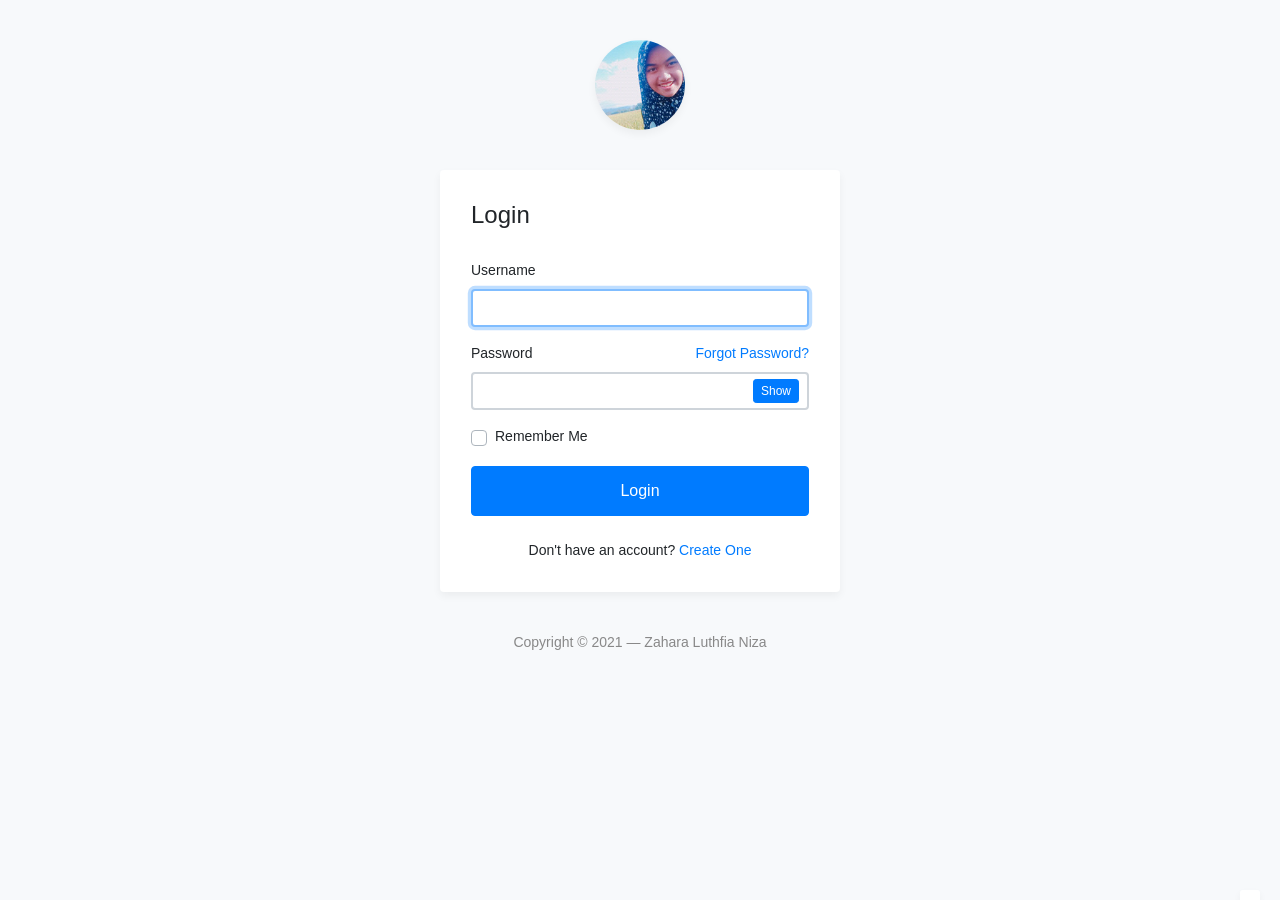
<file: index.html>
<!DOCTYPE html>
<html lang="en">
<head>
	<meta charset="utf-8">
	<meta name="author" content="Kodinger">
	<meta name="viewport" content="width=device-width,initial-scale=1">
	<title>Masuk dulu gan</title>
	<link rel="stylesheet" href="https://stackpath.bootstrapcdn.com/bootstrap/4.3.1/css/bootstrap.min.css" integrity="sha384-ggOyR0iXCbMQv3Xipma34MD+dH/1fQ784/j6cY/iJTQUOhcWr7x9JvoRxT2MZw1T" crossorigin="anonymous">
	<link rel="stylesheet" type="text/css" href="css/my-login.css">
</head>

<body class="my-login-page">
	<section class="h-100">
		<div class="container h-100">
			<div class="row justify-content-md-center h-100">
				<div class="card-wrapper">
					<div class="brand">
						<img src="img/jar.jpg" alt="logo">
					</div>
					<div class="card fat">
						<div class="card-body">
							<h4 class="card-title">Login</h4>
							<form method="POST" class="my-login-validation" novalidate="" name="log">
								<div class="form-group">
									<label for="email">Username</label>
									<input id="email" type="email" class="form-control" name="email" value="" required autofocus>
								</div>

								<div class="form-group">
									<label for="password">Password
										<a href="forgot.html" class="float-right">
											Forgot Password?
										</a>
									</label>
									<input id="password" type="password" class="form-control" name="password" required data-eye>
								    <div class="invalid-feedback">
								    	Password is required
							    	</div>
								</div>

								<div class="form-group">
									<div class="custom-checkbox custom-control">
										<input type="checkbox" name="remember" id="remember" class="custom-control-input">
										<label for="remember" class="custom-control-label">Remember Me</label>
									</div>
								</div>

								<div class="form-group m-0">
									<button type="submit" class="btn btn-primary btn-block" onclick="validateForm()">
										Login
									</button>
								</div>
								<div class="mt-4 text-center">
									Don't have an account? <a href="register.html">Create One</a>
								</div>
							</form>
						</div>
					</div>
					<div class="footer">
						Copyright &copy; 2021 &mdash; Zahara Luthfia Niza
					</div>
				</div>
			</div>
		</div>
	</section>

	<script type="text/javascript">
      function validateForm() {
          var un = document.log.email.value;
          var pw = document.log.password.value;
          
          var username = "zaharaluth"; 
          var password = "zaharaluth";
          
          if ((un == username) && (pw == password)) {
             window.location = "menu_utama.html";
         }
         else {
            // alert ("Login was unsuccessful, please check your username and password");
            return false;
         }
      }

      function hello() {
      	alert("NNJNKKNKNN");
      }
	</script>

	<script src="https://code.jquery.com/jquery-3.3.1.slim.min.js" integrity="sha384-q8i/X+965DzO0rT7abK41JStQIAqVgRVzpbzo5smXKp4YfRvH+8abtTE1Pi6jizo" crossorigin="anonymous"></script>
	<script src="https://cdnjs.cloudflare.com/ajax/libs/popper.js/1.14.7/umd/popper.min.js" integrity="sha384-UO2eT0CpHqdSJQ6hJty5KVphtPhzWj9WO1clHTMGa3JDZwrnQq4sF86dIHNDz0W1" crossorigin="anonymous"></script>
	<script src="https://stackpath.bootstrapcdn.com/bootstrap/4.3.1/js/bootstrap.min.js" integrity="sha384-JjSmVgyd0p3pXB1rRibZUAYoIIy6OrQ6VrjIEaFf/nJGzIxFDsf4x0xIM+B07jRM" crossorigin="anonymous"></script>
	<script src="js/my-login.js"></script>
</body>
</html>
</file>
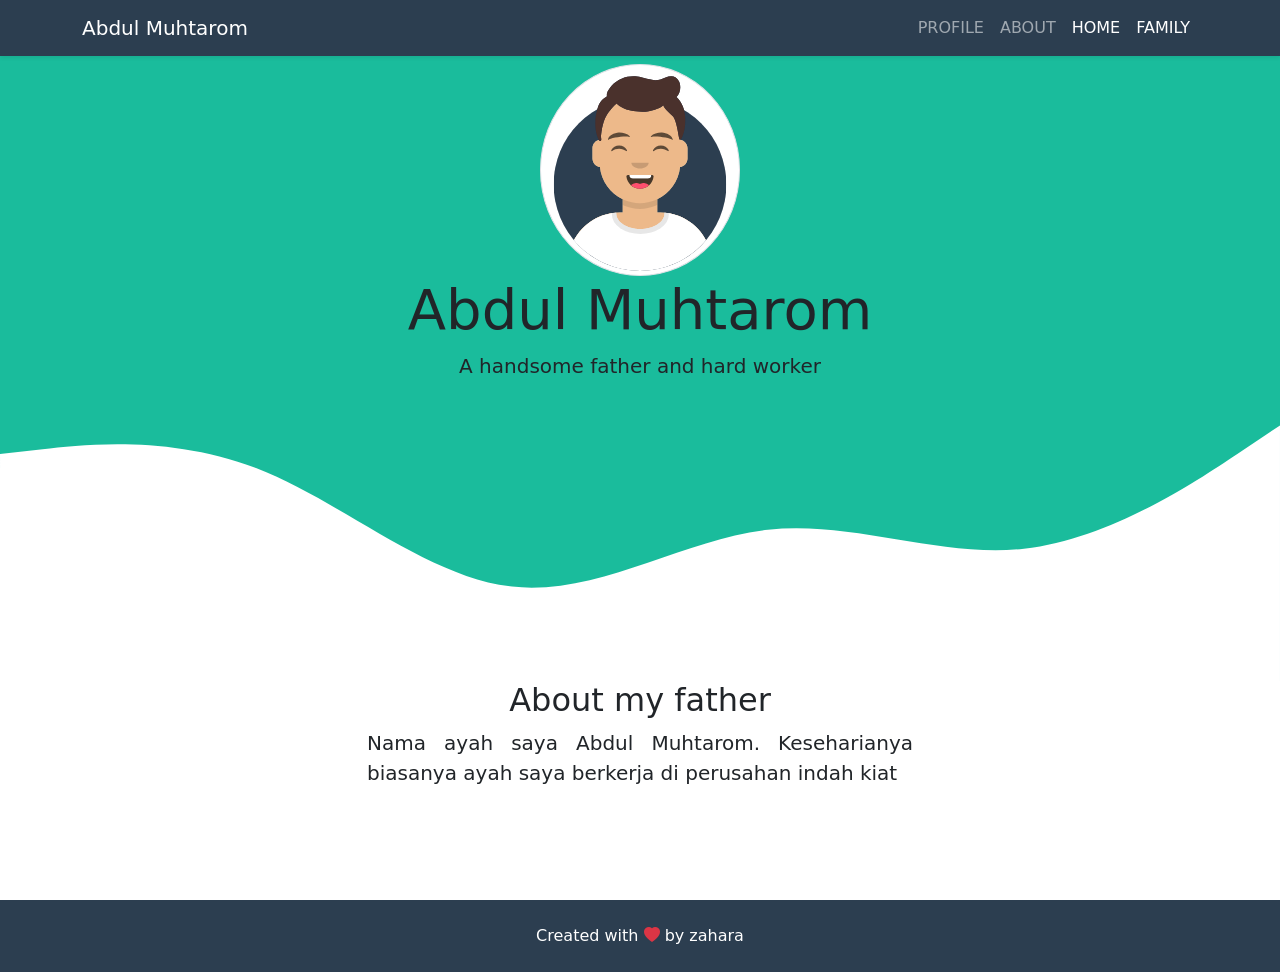
<file: ayah.html>
<!DOCTYPE html>
<html lang="en">
  <head>
    <!-- Required meta tags -->
    <meta charset="utf-8" />
    <meta name="viewport" content="width=device-width, initial-scale=1" />

    <!-- Bootstrap CSS -->
    <link href="https://cdn.jsdelivr.net/npm/bootstrap@5.0.0-beta2/dist/css/bootstrap.min.css" rel="stylesheet" integrity="sha384-BmbxuPwQa2lc/FVzBcNJ7UAyJxM6wuqIj61tLrc4wSX0szH/Ev+nYRRuWlolflfl" crossorigin="anonymous" />

    <!-- Icons -->
    <link rel="stylesheet" href="https://cdn.jsdelivr.net/npm/bootstrap-icons@1.4.0/font/bootstrap-icons.css" />

    <style>
      .jumbotron {
        padding-top: 4rem;
        background-color: #1abc9c;
      }
    </style>

    <title>Abdul Muhtarom</title>
  </head>
  <body id="home">
    <!-- start navbar -->
    <nav class="navbar navbar-expand-lg navbar-dark shadow-sm fixed-top" style="background-color: #2c3e50">
      <div class="container">
        <a class="navbar-brand" href="#">Abdul Muhtarom</a>
        <button class="navbar-toggler" type="button" data-bs-toggle="collapse" data-bs-target="#navbarNav" aria-controls="navbarNav" aria-expanded="false" aria-label="Toggle navigation">
          <span class="navbar-toggler-icon"></span>
        </button>
        <div class="collapse navbar-collapse" id="navbarNav">
          <ul class="navbar-nav ms-auto">
            <li class="nav-item">
              <a class="nav-link" aria-current="page" href="#home">PROFILE</a>
            </li>
            <li class="nav-item">
              <a class="nav-link" href="#about">ABOUT</a>
            </li>
            <li class="nav-item">
              <a class="nav-link active" href="sam.html">HOME</a>
            </li>
            <li class="nav-item">
              <a class="nav-link active" href="family.html">FAMILY</a>
            </li>
        </div>
      </div>
    </nav>
    <!-- end navbar -->

    <!-- start jumbotron -->
    <section class="jumbotron text-center">
      <img src="img/public.svg" class="rounded-circle img-thumbnail" alt="" width="200" />
      <h1 class="display-4">Abdul Muhtarom</h1>
      <p class="lead">A handsome father and hard worker </p>
      <svg xmlns="http://www.w3.org/2000/svg" viewBox="0 0 1440 320">
        <path
          fill="#ffff"
          fill-opacity="1"
          d="M0,64L48,58.7C96,53,192,43,288,80C384,117,480,203,576,213.3C672,224,768,160,864,149.3C960,139,1056,181,1152,170.7C1248,160,1344,96,1392,64L1440,32L1440,320L1392,320C1344,320,1248,320,1152,320C1056,320,960,320,864,320C768,320,672,320,576,320C480,320,384,320,288,320C192,320,96,320,48,320L0,320Z"
        ></path>
      </svg>
    </section>
    <!-- end jumbotron -->

    <!-- start about -->
    <section id="about">
      <div class="container">
        <div class="row text-center mb-15">
          <div class="col">
            <h2>About my father</h2>
          </div>
        </div>
        <div class="row justify-content-center fs-5 text-center">
          <div class="col-md-6">
            <p style="text-align: justify;">
              Nama ayah saya Abdul Muhtarom. Keseharianya biasanya ayah saya berkerja di perusahan indah kiat
            </p>
          </div>
      </div>
      </svg>
    </section>
    <!-- end about -->

<br><br><br><br>
    <!-- start footer -->
    <footer class="text-white text-center pb-2" style="background-color: #2c3e50">
      <br>
      <p>Created with <i class="bi bi-heart-fill text-danger"></i> by zahara</p>
    </footer>
    <!-- end footer -->

    <script src="https://cdn.jsdelivr.net/npm/bootstrap@5.0.0-beta2/dist/js/bootstrap.bundle.min.js" integrity="sha384-b5kHyXgcpbZJO/tY9Ul7kGkf1S0CWuKcCD38l8YkeH8z8QjE0GmW1gYU5S9FOnJ0" crossorigin="anonymous"></script>
  </body>
</html>
</file>
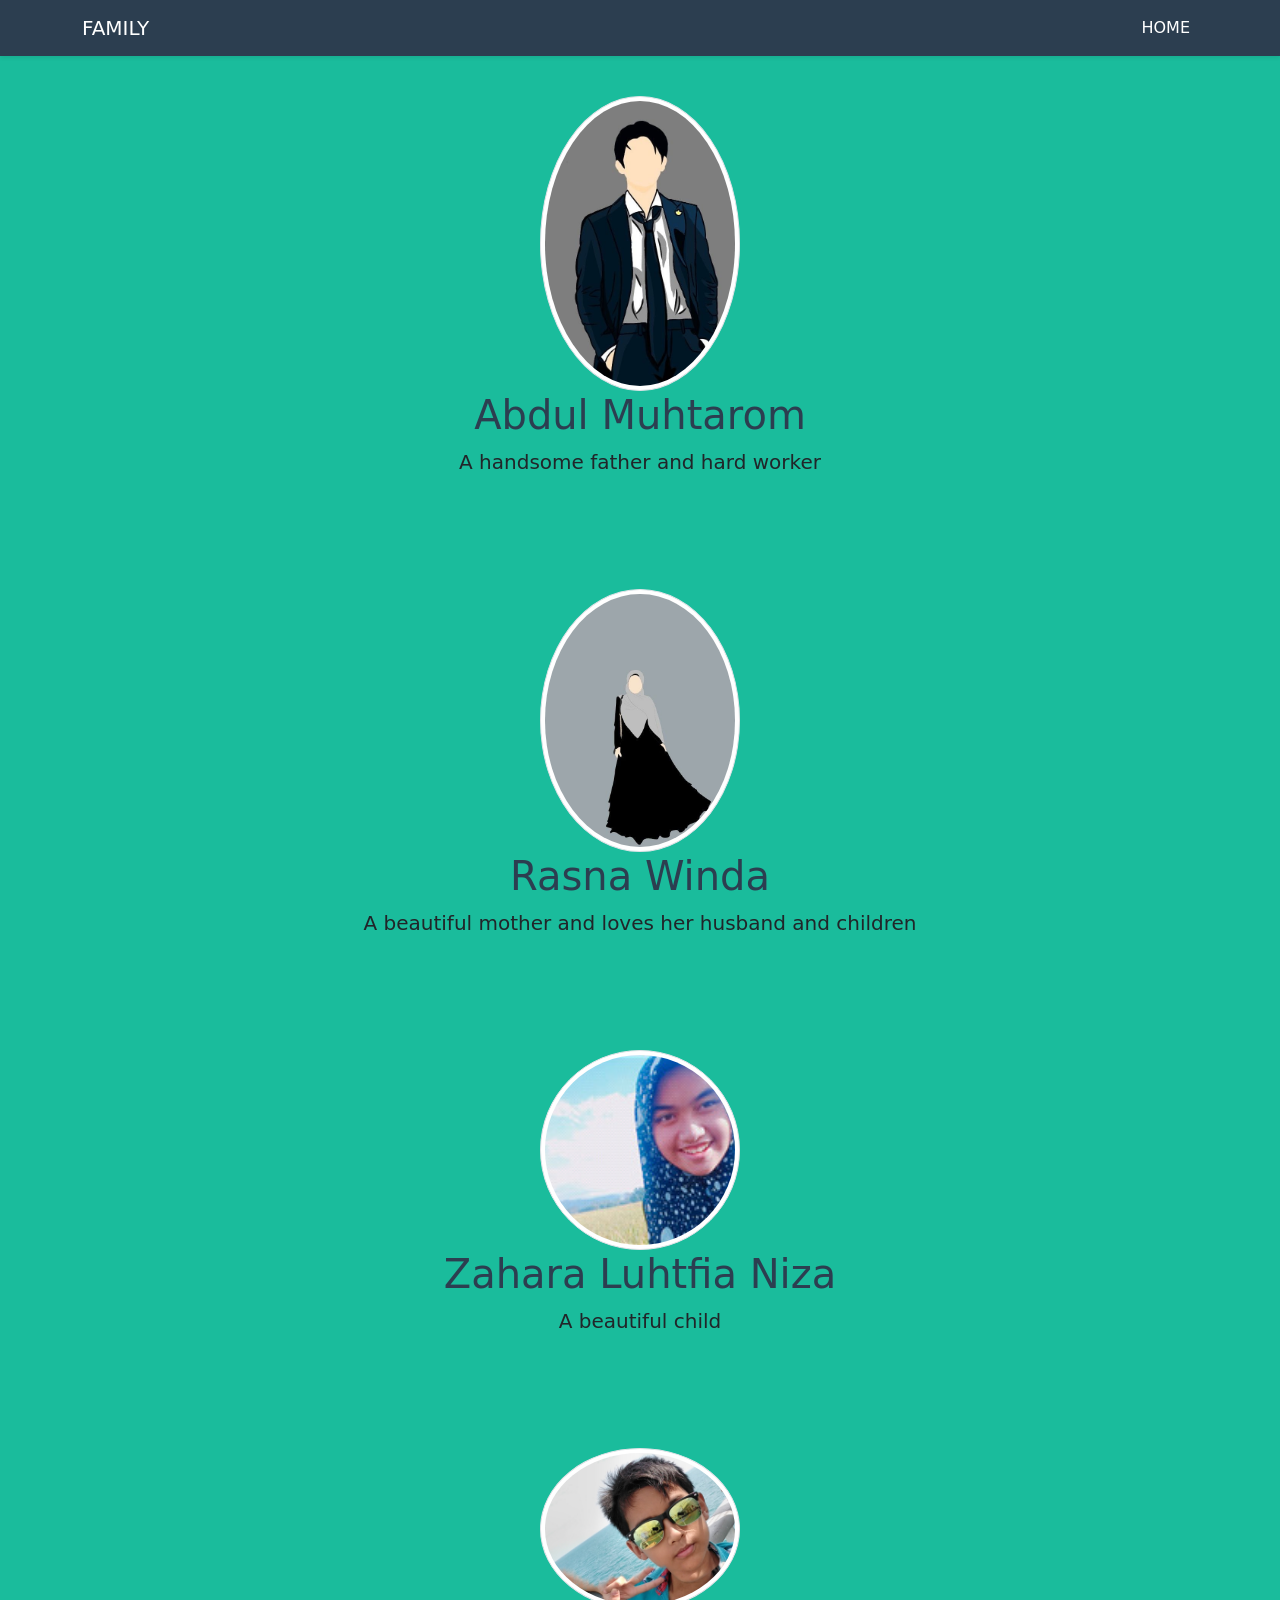
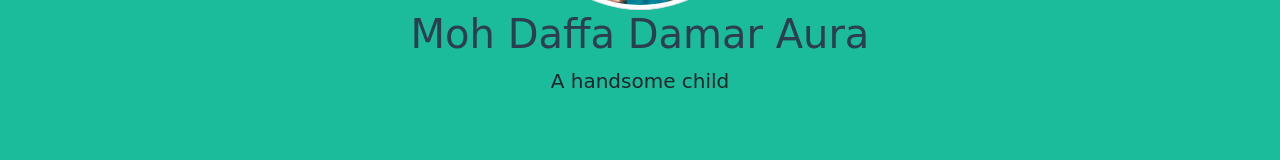
<file: family.html>
<!DOCTYPE html>
<html lang="en">
  <head>
    <!-- Required meta tags -->
    <meta charset="utf-8" />
    <meta name="viewport" content="width=device-width, initial-scale=1" />

    <!-- Bootstrap CSS -->
    <link href="https://cdn.jsdelivr.net/npm/bootstrap@5.0.0-beta2/dist/css/bootstrap.min.css" rel="stylesheet" integrity="sha384-BmbxuPwQa2lc/FVzBcNJ7UAyJxM6wuqIj61tLrc4wSX0szH/Ev+nYRRuWlolflfl" crossorigin="anonymous" />

    <!-- Icons -->
    <link rel="stylesheet" href="https://cdn.jsdelivr.net/npm/bootstrap-icons@1.4.0/font/bootstrap-icons.css" />

    <style>
      body {
        background-color: #1abc9c;
      }
      .jumbotron {
        padding-top: 6rem;
        background-color: #1abc9c;
      }
      a {
        text-decoration: none; 
        color:#2c3e50;
      }
    </style>

    <title>Family</title>
  </head>
  <body id="home">
    <!-- start navbar -->
    <nav class="navbar navbar-expand-lg navbar-dark shadow-sm fixed-top" style="background-color: #2c3e50">
      <div class="container">
        <a class="navbar-brand" href="#">FAMILY</a>
        <button class="navbar-toggler" type="button" data-bs-toggle="collapse" data-bs-target="#navbarNav" aria-controls="navbarNav" aria-expanded="false" aria-label="Toggle navigation">
          <span class="navbar-toggler-icon"></span>
        </button>
        <div class="collapse navbar-collapse" id="navbarNav">
          <ul class="navbar-nav ms-auto">
            <li class="nav-item">
              <a class="nav-link active" aria-current="page" href="sam.html">HOME</a>
            </li>
          </ul>
        </div>
      </div>
    </nav>
    <!-- end navbar -->


    <!-- start jumbotron -->  
    <section class="jumbotron text-center">
      <img src="img/papa.jpeg" class="rounded-circle img-thumbnail" alt="" width="200" />
      <h1 class="display-6"><a href="ayah.html">Abdul Muhtarom</a></h1>
      <p class="lead">A handsome father and hard worker </p>
    </section>
    <!-- end jumbotron -->
        <!-- start jumbotron -->  
    <section class="jumbotron text-center">
      <img src="img/mama.jpeg" class="rounded-circle img-thumbnail" alt="" width="200" />
      <h1 class="display-6"><a href="ibu.html">Rasna Winda</a></h1>
      <p class="lead">A beautiful mother and loves her husband and children</p>
    </section>
    <!-- end jumbotron -->
        <!-- start jumbotron -->  
    <section class="jumbotron text-center">
      <img src="img/jar.jpg" class="rounded-circle img-thumbnail" alt="" width="200" />
      <h1 class="display-6"><a href="index.html">Zahara Luhtfia Niza</a></h1>
      <p class="lead">A beautiful child</p>
    </section>
    <!-- end jumbotron -->
        <!-- start jumbotron -->  
    <section class="jumbotron text-center">
      <img src="img/daf.jpg" class="rounded-circle img-thumbnail" alt="" width="200" />
      <h1 class="display-6"><a href="nur.html">Moh Daffa Damar Aura</a></h1>
      <p class="lead">A handsome child</p>
    </section>
    <!-- end jumbotron -->
    <br>
    <br>
        <script src="https://cdn.jsdelivr.net/npm/bootstrap@5.0.0-beta2/dist/js/bootstrap.bundle.min.js" integrity="sha384-b5kHyXgcpbZJO/tY9Ul7kGkf1S0CWuKcCD38l8YkeH8z8QjE0GmW1gYU5S9FOnJ0" crossorigin="anonymous"></script>
  </body>
</html>
</file>
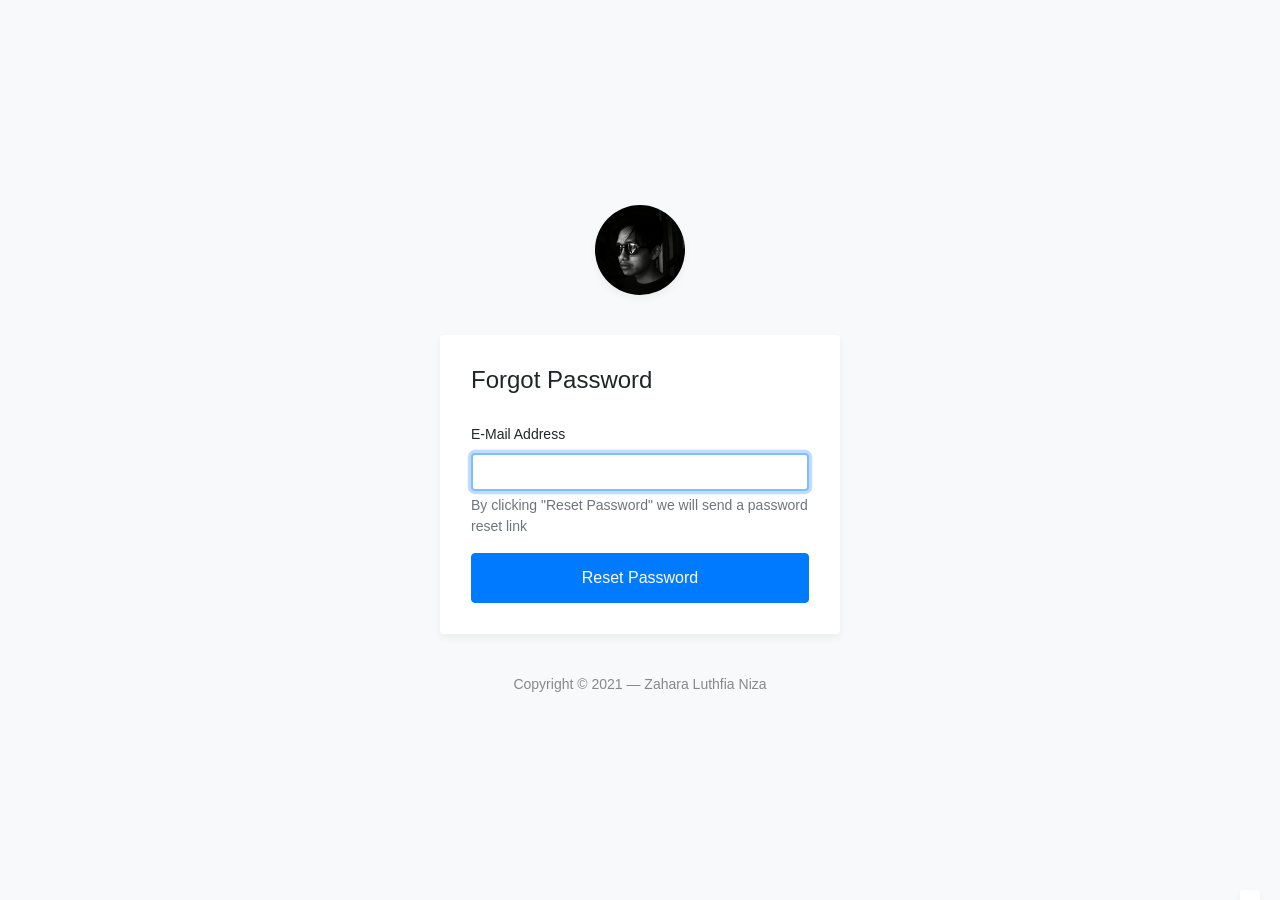
<file: forgot.html>
<!DOCTYPE html>
<html lang="en">
<head>
	<meta charset="utf-8">
	<meta name="author" content="Kodinger">
	<meta name="viewport" content="width=device-width,initial-scale=1">
	<title>My Login Page &mdash; Bootstrap 4 Login Page Snippet</title>
	<link rel="stylesheet" href="https://stackpath.bootstrapcdn.com/bootstrap/4.3.1/css/bootstrap.min.css" integrity="sha384-ggOyR0iXCbMQv3Xipma34MD+dH/1fQ784/j6cY/iJTQUOhcWr7x9JvoRxT2MZw1T" crossorigin="anonymous">
	<link rel="stylesheet" type="text/css" href="css/my-login.css">
</head>
<body class="my-login-page">
	<section class="h-100">
		<div class="container h-100">
			<div class="row justify-content-md-center align-items-center h-100">
				<div class="card-wrapper">
					<div class="brand">
						<img src="img/logo.jpg" alt="bootstrap 4 login page">
					</div>
					<div class="card fat">
						<div class="card-body">
							<h4 class="card-title">Forgot Password</h4>
							<form method="POST" class="my-login-validation" novalidate="">
								<div class="form-group">
									<label for="email">E-Mail Address</label>
									<input id="email" type="email" class="form-control" name="email" value="" required autofocus>
									<div class="invalid-feedback">
										Email is invalid
									</div>
									<div class="form-text text-muted">
										By clicking "Reset Password" we will send a password reset link
									</div>
								</div>

								<div class="form-group m-0">
									<button type="submit" class="btn btn-primary btn-block">
										Reset Password
									</button>
								</div>
							</form>
						</div>
					</div>
					<div class="footer">
						Copyright &copy; 2021 &mdash; Zahara Luthfia Niza 
					</div>
				</div>
			</div>
		</div>
	</section>

	<script src="https://code.jquery.com/jquery-3.3.1.slim.min.js" integrity="sha384-q8i/X+965DzO0rT7abK41JStQIAqVgRVzpbzo5smXKp4YfRvH+8abtTE1Pi6jizo" crossorigin="anonymous"></script>
	<script src="js/my-login.js"></script>
</body>
</html>
</file>
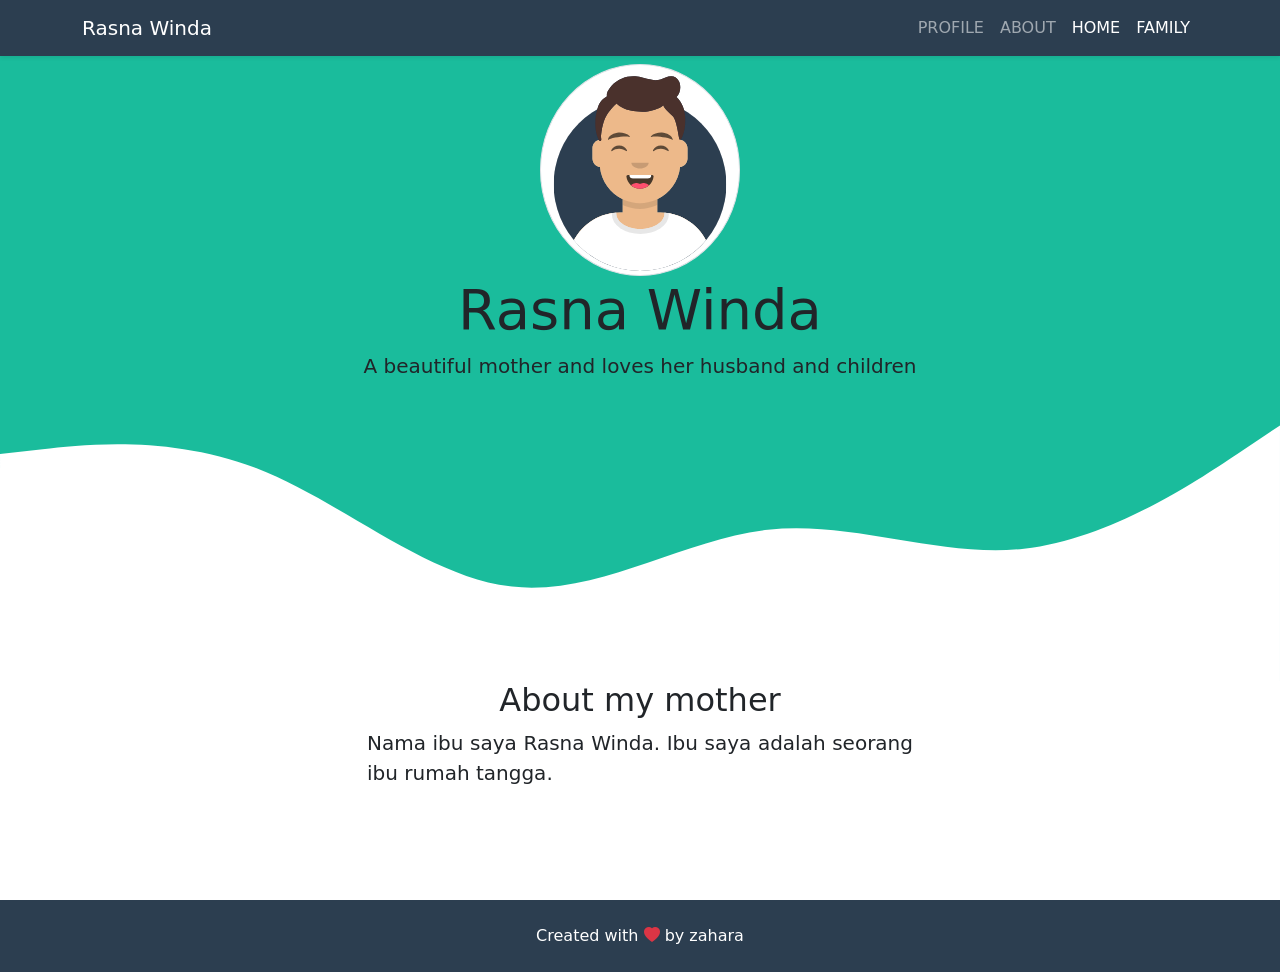
<file: ibu.html>
<!DOCTYPE html>
<html lang="en">
  <head>
    <!-- Required meta tags -->
    <meta charset="utf-8" />
    <meta name="viewport" content="width=device-width, initial-scale=1" />

    <!-- Bootstrap CSS -->
    <link href="https://cdn.jsdelivr.net/npm/bootstrap@5.0.0-beta2/dist/css/bootstrap.min.css" rel="stylesheet" integrity="sha384-BmbxuPwQa2lc/FVzBcNJ7UAyJxM6wuqIj61tLrc4wSX0szH/Ev+nYRRuWlolflfl" crossorigin="anonymous" />

    <!-- Icons -->
    <link rel="stylesheet" href="https://cdn.jsdelivr.net/npm/bootstrap-icons@1.4.0/font/bootstrap-icons.css" />

    <style>
      .jumbotron {
        padding-top: 4rem;
        background-color: #1abc9c;
      }
    </style>

    <title>Rasna Winda</title>
  </head>
  <body id="home">
    <!-- start navbar -->
    <nav class="navbar navbar-expand-lg navbar-dark shadow-sm fixed-top" style="background-color: #2c3e50">
      <div class="container">
        <a class="navbar-brand" href="#">Rasna Winda</a>
        <button class="navbar-toggler" type="button" data-bs-toggle="collapse" data-bs-target="#navbarNav" aria-controls="navbarNav" aria-expanded="false" aria-label="Toggle navigation">
          <span class="navbar-toggler-icon"></span>
        </button>
        <div class="collapse navbar-collapse" id="navbarNav">
          <ul class="navbar-nav ms-auto">
            <li class="nav-item">
              <a class="nav-link" aria-current="page" href="#home">PROFILE</a>
            </li>
            <li class="nav-item">
              <a class="nav-link" href="#about">ABOUT</a>
            </li>
            <li class="nav-item">
              <a class="nav-link active" href="sam.html">HOME</a>
            </li>
             <li class="nav-item">
              <a class="nav-link active" href="family.html">FAMILY</a>
            </li>
        </div>
      </div>
    </nav>
    <!-- end navbar -->

    <!-- start jumbotron -->
    <section class="jumbotron text-center">
      <img src="img/public.svg" class="rounded-circle img-thumbnail" alt="" width="200" />
      <h1 class="display-4">Rasna Winda</h1>
      <p class="lead">A beautiful mother and loves her husband and children</p>
      <svg xmlns="http://www.w3.org/2000/svg" viewBox="0 0 1440 320">
        <path
          fill="#ffff"
          fill-opacity="1"
          d="M0,64L48,58.7C96,53,192,43,288,80C384,117,480,203,576,213.3C672,224,768,160,864,149.3C960,139,1056,181,1152,170.7C1248,160,1344,96,1392,64L1440,32L1440,320L1392,320C1344,320,1248,320,1152,320C1056,320,960,320,864,320C768,320,672,320,576,320C480,320,384,320,288,320C192,320,96,320,48,320L0,320Z"
        ></path>
      </svg>
    </section>
    <!-- end jumbotron -->

    <!-- start about -->
    <section id="about">
      <div class="container">
        <div class="row text-center mb-15">
          <div class="col">
            <h2>About my mother</h2>
          </div>
        </div>
        <div class="row justify-content-center fs-5 text-center">
          <div class="col-md-6">
            <p style="text-align: justify;">
              Nama ibu saya Rasna Winda. Ibu saya adalah seorang ibu rumah tangga. 
            </p>
          </div>
      </div>
      </svg>
    </section>
    <!-- end about -->

<br><br><br><br>
    <!-- start footer -->
    <footer class="text-white text-center pb-2" style="background-color: #2c3e50">
      <br>
      <p>Created with <i class="bi bi-heart-fill text-danger"></i> by zahara</p>
    </footer>
    <!-- end footer -->

    <script src="https://cdn.jsdelivr.net/npm/bootstrap@5.0.0-beta2/dist/js/bootstrap.bundle.min.js" integrity="sha384-b5kHyXgcpbZJO/tY9Ul7kGkf1S0CWuKcCD38l8YkeH8z8QjE0GmW1gYU5S9FOnJ0" crossorigin="anonymous"></script>
  </body>
</html>
</file>
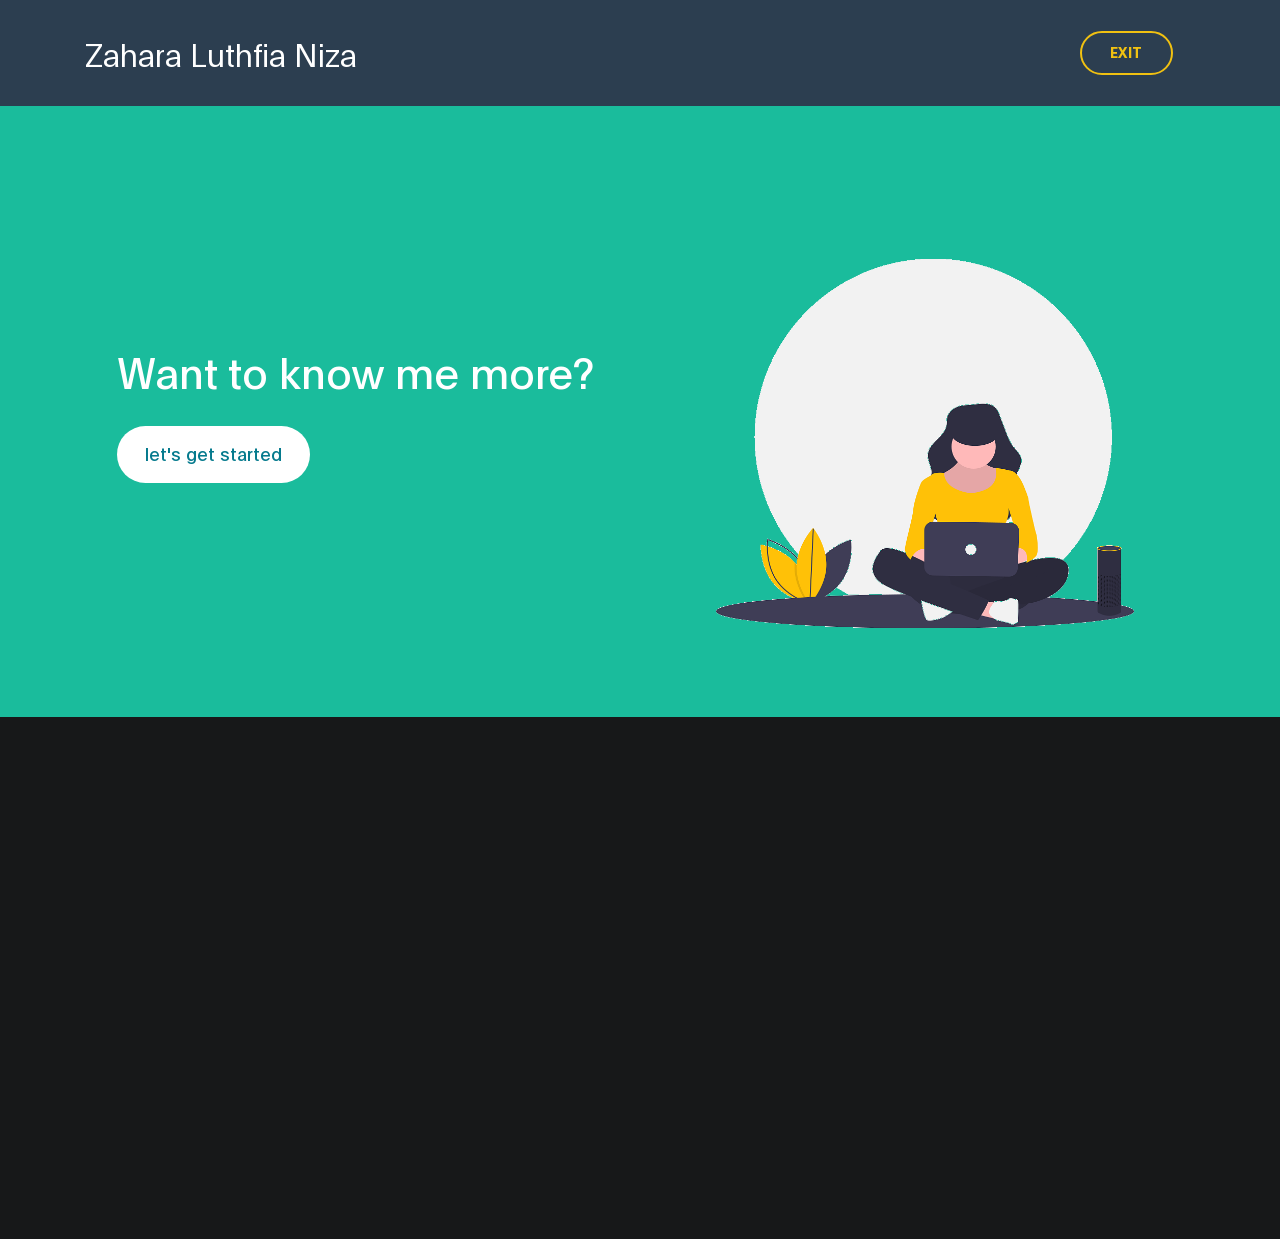
<file: menu_utama.html>
<!DOCTYPE html>
<html lang="en">
<head>

     <title>welcome</title>
<!--

DIGITAL TREND

https://templatemo.com/tm-538-digital-trend

-->
     <meta charset="UTF-8">
     <meta http-equiv="X-UA-Compatible" content="IE=Edge">
     <meta name="description" content="">
     <meta name="keywords" content="">
     <meta name="author" content="">
     <meta name="viewport" content="width=device-width, initial-scale=1, maximum-scale=1">

     <link rel="stylesheet" href="css/bootstrap.min.css">
     <link rel="stylesheet" href="css/font-awesome.min.css">
     <link rel="stylesheet" href="css/aos.css">
     <link rel="stylesheet" href="css/owl.carousel.min.css">
     <link rel="stylesheet" href="css/owl.theme.default.min.css">

     <!-- MAIN CSS -->
     <link rel="stylesheet" href="css/templatemo-digital-trend.css">

</head>
<body>

     <!-- MENU BAR -->
    <nav class="navbar navbar-expand-lg" style="background: #2c3e50">
        <div class="container">
            <a class="navbar-brand" href="index.html">
              <!-- <i class="fa fa-line-chart"></i> -->
              Zahara Luthfia Niza
            </a>

            <button class="navbar-toggler" type="button" data-toggle="collapse" data-target="#navbarNav" aria-controls="navbarNav" aria-expanded="false"
                aria-label="Toggle navigation">
                <span class="navbar-toggler-icon"></span>
            </button>

            <div class="collapse navbar-collapse" id="navbarNav">
                <ul class="navbar-nav ml-auto">
                    <li class="nav-item">
                        <a href="index.html" class="nav-link contact">EXIT</a>
                    </li>
                </ul>
            </div>
        </div>
    </nav>


     <!-- HERO -->
     <section class="hero hero-bg d-flex justify-content-center align-items-center">
               <div class="container">
                    <div class="row">

                        <div class="col-lg-6 col-md-10 col-12 d-flex flex-column justify-content-center align-items-center">
                              <div class="hero-text">

                                   <h1 class="text-white" data-aos="fade-up">Want to know me more?</h1>

                                   <a href="sam.html" class="custom-btn btn-bg btn mt-3" data-aos="fade-up" data-aos-delay="100">let's get started</a>
                              </div>
                        </div>

                        <div class="col-lg-6 col-12">
                          <div class="hero-image" data-aos="fade-up" data-aos-delay="300">

                            <img src="images/working-girl.png" class="img-fluid" alt="working girl">
                          </div>
                        </div>

                    </div>
               </div>
     </section>


    <footer class="site-footer">
      <div class="container">
        <div class="row">

          <div class="col-lg-5 mx-lg-auto col-md-8 col-10">
            <h1 class="text-white" data-aos="fade-up" data-aos-delay="100"><strong>zaharaluth</strong></h1>
          </div>

          <div class="col-lg-3 col-md-6 col-12" data-aos="fade-up" data-aos-delay="200">
            <h4 class="my-4">Contact Info</h4>

            <p class="mb-1">
              <i class="fa fa-phone mr-2 footer-icon"></i> 
              +6280000000000
            </p>

            <p>
              <a href="#">
                <i class="fa fa-envelope mr-2 footer-icon"></i>
                zaharaluthfia20@gmail.com
              </a>
            </p>
          </div>

          <div class="col-lg-3 col-md-6 col-12" data-aos="fade-up" data-aos-delay="300">
            <h4 class="my-4">My Home</h4>

            <p class="mb-1">
              <i class="fa fa-home mr-2 footer-icon"></i> 
              BTN Cendrawasih blok d1 no.23
            </p>
          </div>

          <div class="col-lg-4 mx-lg-auto text-center col-md-8 col-12" data-aos="fade-up" data-aos-delay="400">
            <p class="copyright-text">Copyright &copy; 2021 zahara
            <br>
          </div>

          <div class="col-lg-4 mx-lg-auto col-md-6 col-12" data-aos="fade-up" data-aos-delay="500">
            
            <ul class="footer-link">
              <li><a href="#">Stories</a></li>
              <li><a href="#">Work with us</a></li>
              <li><a href="#">Privacy</a></li>
            </ul>
          </div>

          <div class="col-lg-3 mx-lg-auto col-md-6 col-12" data-aos="fade-up" data-aos-delay="600">
            <ul class="social-icon">
              <li><a href="https://instagram.com/zaharaluthfia?igshid=1twi8efmcc0ig" class="fa fa-instagram"></a></li>
              <li><a href="#" class="fa fa-twitter"></a></li>
              <li><a href="#" class="fa fa-dribbble"></a></li>
              <li><a href="#" class="fa fa-behance"></a></li>
            </ul>
          </div>

        </div>
      </div>
    </footer>


     <!-- SCRIPTS -->
     <script src="js/jquery.min.js"></script>
     <script src="js/bootstrap.min.js"></script>
     <script src="js/aos.js"></script>
     <script src="js/owl.carousel.min.js"></script>
     <script src="js/smoothscroll.js"></script>
     <script src="js/custom.js"></script>

</body>
</html>
</file>
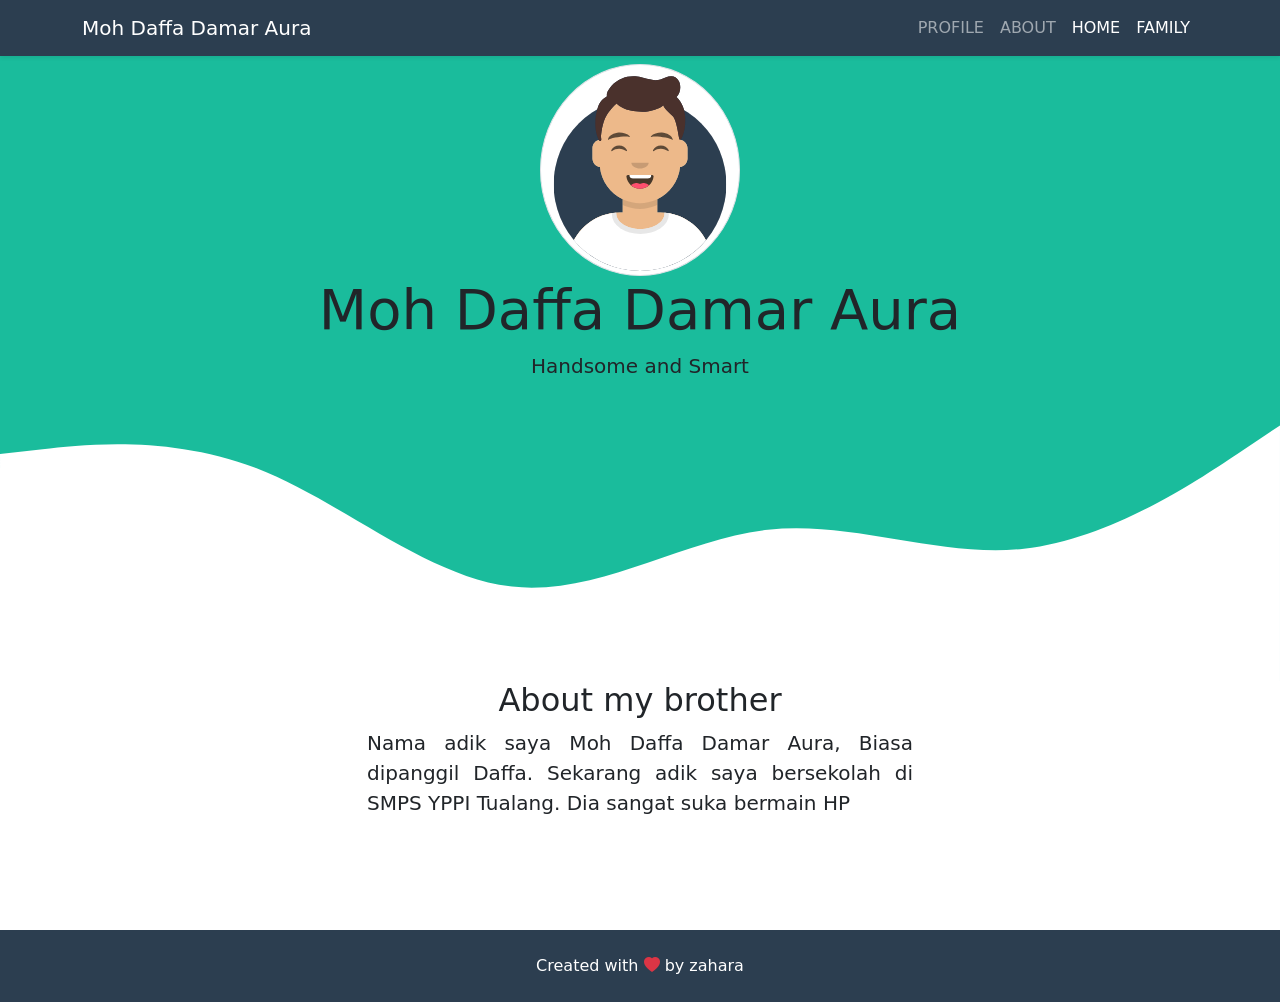
<file: nur.html>
<!DOCTYPE html>
<html lang="en">
  <head>
    <!-- Required meta tags -->
    <meta charset="utf-8" />
    <meta name="viewport" content="width=device-width, initial-scale=1" />

    <!-- Bootstrap CSS -->
    <link href="https://cdn.jsdelivr.net/npm/bootstrap@5.0.0-beta2/dist/css/bootstrap.min.css" rel="stylesheet" integrity="sha384-BmbxuPwQa2lc/FVzBcNJ7UAyJxM6wuqIj61tLrc4wSX0szH/Ev+nYRRuWlolflfl" crossorigin="anonymous" />

    <!-- Icons -->
    <link rel="stylesheet" href="https://cdn.jsdelivr.net/npm/bootstrap-icons@1.4.0/font/bootstrap-icons.css" />

    <style>
      .jumbotron {
        padding-top: 4rem;
        background-color: #1abc9c;
      }
    </style>

    <title>Moh Daffa Damar Aura</title>
  </head>
  <body id="home">
    <!-- start navbar -->
    <nav class="navbar navbar-expand-lg navbar-dark shadow-sm fixed-top" style="background-color: #2c3e50">
      <div class="container">
        <a class="navbar-brand" href="#">Moh Daffa Damar Aura</a>
        <button class="navbar-toggler" type="button" data-bs-toggle="collapse" data-bs-target="#navbarNav" aria-controls="navbarNav" aria-expanded="false" aria-label="Toggle navigation">
          <span class="navbar-toggler-icon"></span>
        </button>
        <div class="collapse navbar-collapse" id="navbarNav">
          <ul class="navbar-nav ms-auto">
            <li class="nav-item">
              <a class="nav-link" aria-current="page" href="#home">PROFILE</a>
            </li>
            <li class="nav-item">
              <a class="nav-link" href="#about">ABOUT</a>
            </li>
            <li class="nav-item">
              <a class="nav-link active" href="sam.html">HOME</a>
            </li>
            <li class="nav-item">
              <a class="nav-link active" href="family.html">FAMILY</a>
            </li>
        </div>
      </div>
    </nav>
    <!-- end navbar -->

    <!-- start jumbotron -->
    <section class="jumbotron text-center">
      <img src="img/public.svg" class="rounded-circle img-thumbnail" alt="" width="200" />
      <h1 class="display-4">Moh Daffa Damar Aura</h1>
      <p class="lead">Handsome and Smart</p>
      <svg xmlns="http://www.w3.org/2000/svg" viewBox="0 0 1440 320">
        <path
          fill="#ffff"
          fill-opacity="1"
          d="M0,64L48,58.7C96,53,192,43,288,80C384,117,480,203,576,213.3C672,224,768,160,864,149.3C960,139,1056,181,1152,170.7C1248,160,1344,96,1392,64L1440,32L1440,320L1392,320C1344,320,1248,320,1152,320C1056,320,960,320,864,320C768,320,672,320,576,320C480,320,384,320,288,320C192,320,96,320,48,320L0,320Z"
        ></path>
      </svg>
    </section>
    <!-- end jumbotron -->

    <!-- start about -->
    <section id="about">
      <div class="container">
        <div class="row text-center mb-15">
          <div class="col">
            <h2>About my brother</h2>
          </div>
        </div>
        <div class="row justify-content-center fs-5 text-center">
          <div class="col-md-6">
            <p style="text-align: justify;">
              Nama adik saya Moh Daffa Damar Aura, Biasa dipanggil Daffa. Sekarang adik saya bersekolah di SMPS YPPI Tualang. Dia sangat suka bermain HP
            </p>
          </div>
      </div>
      </svg>
    </section>
    <!-- end about -->

<br><br><br><br>
    <!-- start footer -->
    <footer class="text-white text-center pb-2" style="background-color: #2c3e50">
      <br>
      <p>Created with <i class="bi bi-heart-fill text-danger"></i> by zahara</p>
    </footer>
    <!-- end footer -->

    <script src="https://cdn.jsdelivr.net/npm/bootstrap@5.0.0-beta2/dist/js/bootstrap.bundle.min.js" integrity="sha384-b5kHyXgcpbZJO/tY9Ul7kGkf1S0CWuKcCD38l8YkeH8z8QjE0GmW1gYU5S9FOnJ0" crossorigin="anonymous"></script>
  </body>
</html>
</file>
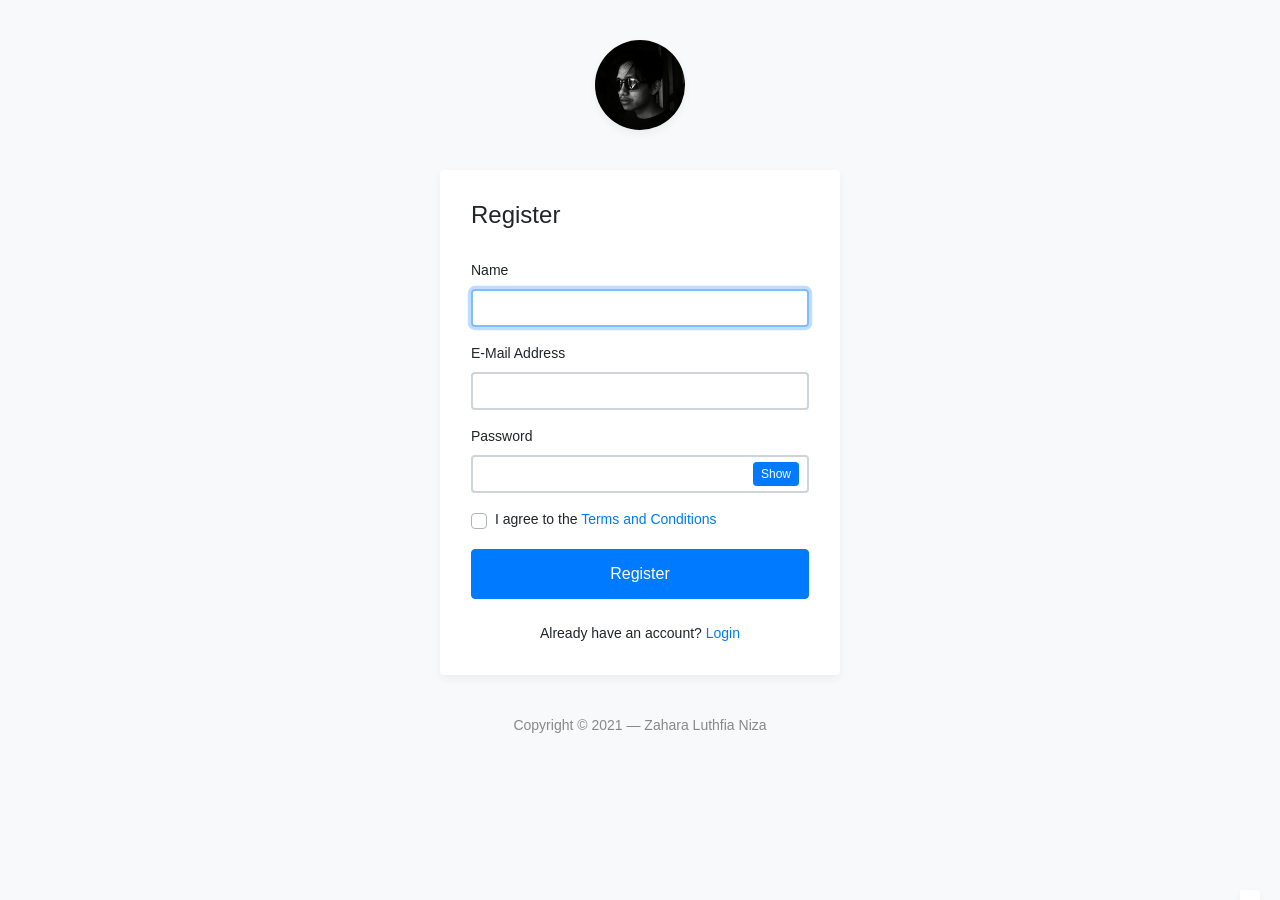
<file: register.html>
<!DOCTYPE html>
<html lang="en">
<head>
	<meta charset="utf-8">
	<meta name="author" content="Kodinger">
	<meta name="viewport" content="width=device-width,initial-scale=1">
	<title>My Login Page &mdash; Bootstrap 4 Login Page Snippet</title>
	<link rel="stylesheet" href="https://stackpath.bootstrapcdn.com/bootstrap/4.3.1/css/bootstrap.min.css" integrity="sha384-ggOyR0iXCbMQv3Xipma34MD+dH/1fQ784/j6cY/iJTQUOhcWr7x9JvoRxT2MZw1T" crossorigin="anonymous">
	<link rel="stylesheet" type="text/css" href="css/my-login.css">
</head>
<body class="my-login-page">
	<section class="h-100">
		<div class="container h-100">
			<div class="row justify-content-md-center h-100">
				<div class="card-wrapper">
					<div class="brand">
						<img src="img/logo.jpg" alt="bootstrap 4 login page">
					</div>
					<div class="card fat">
						<div class="card-body">
							<h4 class="card-title">Register</h4>
							<form method="POST" class="my-login-validation" novalidate="">
								<div class="form-group">
									<label for="name">Name</label>
									<input id="name" type="text" class="form-control" name="name" required autofocus>
									<div class="invalid-feedback">
										What's your name?
									</div>
								</div>

								<div class="form-group">
									<label for="email">E-Mail Address</label>
									<input id="email" type="email" class="form-control" name="email" required>
									<div class="invalid-feedback">
										Your email is invalid
									</div>
								</div>

								<div class="form-group">
									<label for="password">Password</label>
									<input id="password" type="password" class="form-control" name="password" required data-eye>
									<div class="invalid-feedback">
										Password is required
									</div>
								</div>

								<div class="form-group">
									<div class="custom-checkbox custom-control">
										<input type="checkbox" name="agree" id="agree" class="custom-control-input" required="">
										<label for="agree" class="custom-control-label">I agree to the <a href="#">Terms and Conditions</a></label>
										<div class="invalid-feedback">
											You must agree with our Terms and Conditions
										</div>
									</div>
								</div>

								<div class="form-group m-0">
									<button type="submit" class="btn btn-primary btn-block">
										Register
									</button>
								</div>
								<div class="mt-4 text-center">
									Already have an account? <a href="index.html">Login</a>
								</div>
							</form>
						</div>
					</div>
					<div class="footer">
						Copyright &copy; 2021 &mdash; Zahara Luthfia Niza 
					</div>
				</div>
			</div>
		</div>
	</section>

	<script src="https://code.jquery.com/jquery-3.3.1.slim.min.js" integrity="sha384-q8i/X+965DzO0rT7abK41JStQIAqVgRVzpbzo5smXKp4YfRvH+8abtTE1Pi6jizo" crossorigin="anonymous"></script>
	<script src="https://stackpath.bootstrapcdn.com/bootstrap/4.3.1/js/bootstrap.min.js" integrity="sha384-JjSmVgyd0p3pXB1rRibZUAYoIIy6OrQ6VrjIEaFf/nJGzIxFDsf4x0xIM+B07jRM" crossorigin="anonymous"></script>
	<script src="js/my-login.js"></script>
</body>
</html>
</file>
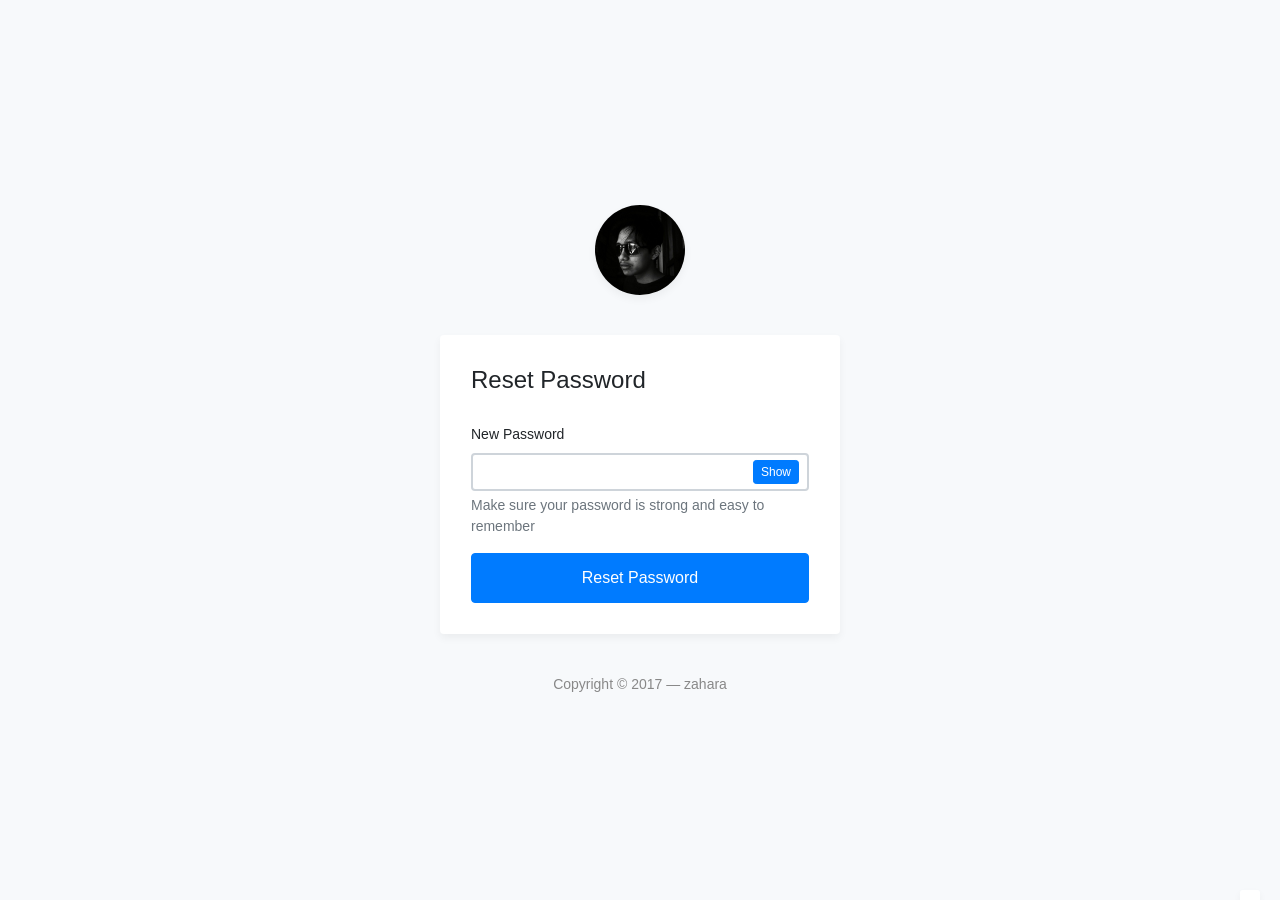
<file: reset.html>
<!DOCTYPE html>
<html lang="en">
<head>
	<meta charset="utf-8">
	<meta name="author" content="Kodinger">
	<meta name="viewport" content="width=device-width,initial-scale=1">
	<title>My Login Page &mdash; Bootstrap 4 Login Page Snippet</title>
	<link rel="stylesheet" href="https://stackpath.bootstrapcdn.com/bootstrap/4.3.1/css/bootstrap.min.css" integrity="sha384-ggOyR0iXCbMQv3Xipma34MD+dH/1fQ784/j6cY/iJTQUOhcWr7x9JvoRxT2MZw1T" crossorigin="anonymous">
	<link rel="stylesheet" type="text/css" href="css/my-login.css">
</head>
<body class="my-login-page">
	<section class="h-100">
		<div class="container h-100">
			<div class="row justify-content-md-center align-items-center h-100">
				<div class="card-wrapper">
					<div class="brand">
						<img src="img/logo.jpg" alt="bootstrap 4 login page">
					</div>
					<div class="card fat">
						<div class="card-body">
							<h4 class="card-title">Reset Password</h4>
							<form method="POST" class="my-login-validation" novalidate="">
								<div class="form-group">
									<label for="new-password">New Password</label>
									<input id="new-password" type="password" class="form-control" name="password" required autofocus data-eye>
									<div class="invalid-feedback">
										Password is required
									</div>
									<div class="form-text text-muted">
										Make sure your password is strong and easy to remember
									</div>
								</div>

								<div class="form-group m-0">
									<button type="submit" class="btn btn-primary btn-block">
										Reset Password
									</button>
								</div>
							</form>
						</div>
					</div>
					<div class="footer">
						Copyright &copy; 2017 &mdash; zahara
					</div>
				</div>
			</div>
		</div>
	</section>

	<script src="https://code.jquery.com/jquery-3.3.1.slim.min.js" integrity="sha384-q8i/X+965DzO0rT7abK41JStQIAqVgRVzpbzo5smXKp4YfRvH+8abtTE1Pi6jizo" crossorigin="anonymous"></script>
	<script src="https://stackpath.bootstrapcdn.com/bootstrap/4.3.1/js/bootstrap.min.js" integrity="sha384-JjSmVgyd0p3pXB1rRibZUAYoIIy6OrQ6VrjIEaFf/nJGzIxFDsf4x0xIM+B07jRM" crossorigin="anonymous"></script>
	<script src="js/my-login.js"></script>
</body>
</html>
</file>
<file: css/my-login.css>
html,body {
	height: 100%;
}

body.my-login-page {
	background-color: #f7f9fb;
	font-size: 14px;
}

.my-login-page .brand {
	width: 90px;
	height: 90px;
	overflow: hidden;
	border-radius: 50%;
	margin: 40px auto;
	box-shadow: 0 4px 8px rgba(0,0,0,.05);
	position: relative;
	z-index: 1;
}

.my-login-page .brand img {
	width: 100%;
}

.my-login-page .card-wrapper {
	width: 400px;
}

.my-login-page .card {
	border-color: transparent;
	box-shadow: 0 4px 8px rgba(0,0,0,.05);
}

.my-login-page .card.fat {
	padding: 10px;
}

.my-login-page .card .card-title {
	margin-bottom: 30px;
}

.my-login-page .form-control {
	border-width: 2.3px;
}

.my-login-page .form-group label {
	width: 100%;
}

.my-login-page .btn.btn-block {
	padding: 12px 10px;
}

.my-login-page .footer {
	margin: 40px 0;
	color: #888;
	text-align: center;
}

@media screen and (max-width: 425px) {
	.my-login-page .card-wrapper {
		width: 90%;
		margin: 0 auto;
	}
}

@media screen and (max-width: 320px) {
	.my-login-page .card.fat {
		padding: 0;
	}

	.my-login-page .card.fat .card-body {
		padding: 15px;
	}
}
</file>
<file: css/templatemo-digital-trend.css>
/*

DIGITAL TREND

https://templatemo.com/tm-538-digital-trend

*/
  
  @font-face {
      font-family: 'Plain-Regular';
      src: url('../fonts/Plain-Regular.woff2') format('woff2'),
          url('../fonts/Plain-Regular.woff') format('woff');
      font-weight: normal;
      font-style: normal;
  }

  @font-face {
      font-family: 'Plain-Light';
      src: url('../fonts/Plain-Light.woff2') format('woff2'),
          url('../fonts/Plain-Light.woff') format('woff');
      font-weight: bold;
      font-style: normal;
  }

  @font-face {
      font-family: 'Plain-Bold';
      src: url('../fonts/Plain-Bold.woff2') format('woff2'),
          url('../fonts/Plain-Bold.woff') format('woff');
      font-weight: bold;
      font-style: normal;
  }

  :root {
    --primary-color:        #057a8d;
    --secondary-color:      #f1c111;
    --white-color:          #ffffff;
    --dark-color:           #171819;
    --project-bg:           #f0f8ff;
    --menu-bg:              #0c8195;

    --title-color:          #15141a;
    --gray-color:           #909090;
    --link-color:           #404040;
    --p-color:              #666262;

    --base-font-family:     'Plain-Light', sans-serif;
    --title-font-family:    'Plain-Regular', sans-serif;
    --font-bold-family:     'Plain-Bold', sans-serif;
    --font-weight-bold:     bold;

    --h1-font-size:         42px;
    --h2-font-size:         32px;
    --h3-font-size:         24px;
    --p-font-size:          18px;
    --base-font-size:       16px;
    --menu-font-size:       14px;

    --border-radius-large:  100px;
    --border-radius-small:  5px;
  }

  body {
    background: var(--white-color);
    font-family: var(--base-font-family);
  }


  /*---------------------------------------
     TYPOGRAPHY              
  -----------------------------------------*/

  h1,h2,h3,h4,h5,h6 {
    font-family: var(--title-font-family);
    line-height: inherit;
  }

  h1 {
    color: var(--title-color);
    font-size: var(--h1-font-size);
  }

  h2 {
    font-size: var(--h2-font-size);
    font-weight: 100;
  }

  h3 {
    font-size: var(--h3-font-size);
    font-weight: 100;
    margin-bottom: 0;
  }

  h4 {
    color: var(--gray-color);
    font-family: var(--base-font-family);
    font-size: var(--p-font-size);
    letter-spacing: 1px;
    text-transform: uppercase;
  }

  p {
    color: var(--p-color);
    font-size: var(--p-font-size);
    line-height: 1.5em;
  }

  b, 
  strong {
    letter-spacing: 0;
    color: var(--secondary-color);
  }


  /*  BLOCKQUOTES */
  .quote {
    position: relative;
    margin: 0;
  }

  .quote::after {
    content: "“";
    position: absolute;
    bottom: -80px;
    left: 20px;
    font-family: times;
    color: var(--gray-color);
    font-weight: var(--font-weight-bold);
    font-size: 14em;
    line-height: 0;
    opacity: 0.10;
  }

  blockquote {
    border-left: 5px solid rgba(0,0,0,0.05);
    display: block;
    margin: 42px 0;
    padding: 14px 22px;
    color: rgba(0,0,0,0.5);
  }


  /* BUTTON */
  .custom-btn {
    background: transparent;
    border: 2px solid var(--dark-color);
    border-radius: var(--border-radius-large);
    padding: 12px 26px 14px 26px;
    color: var(--dark-color);
    font-family: var(--title-font-family);
    font-size: var(--p-font-size);
    white-space: nowrap;
  }

  .custom-btn.btn-bg {
    background: var(--white-color);
    color: var(--primary-color);
    border-color: transparent;
	transition: all .3s ease;
  }
  
  .custom-btn:hover,
  .custom-btn:focus {
    background: var(--dark-color);
    color: var(--white-color);
    border-color: transparent;
  }


  /*---------------------------------------
     GENERAL               
  -----------------------------------------*/

  * {
    -webkit-box-sizing: border-box;
    -moz-box-sizing: border-box;
    box-sizing: border-box;
  }

  *::before,
  *::after {
    -webkit-box-sizing: border-box;
    -moz-box-sizing: border-box;
    box-sizing: border-box;
  }

  a {
    color: var(--link-color);
    font-weight: normal;
    text-decoration: none;
  }

  a:hover, 
  a:active, 
  a:focus {
    color: var(--secondary-color);
    outline: none;
    text-decoration: none;
  }

  ::selection {
    background: var(--secondary-color);
    color: var(--white-color);
  }

  .section-padding {
    padding: 8em 0;
  }
  .section-padding-half {
    padding: 4em 0;
  }

  .google-map iframe {
    display: block;
    width: 100%;
  }



  /*---------------------------------------
    MENU             
  -----------------------------------------*/

  .navbar {
    background: var(--menu-bg);
    z-index: 2;
    top: 0;
    right: 0;
    left: 0;
    padding: 1.5em;
  }

  .navbar-brand {
    color: var(--white-color);
    font-size: var(--h2-font-size);
  }

  .nav-link {
    color: var(--white-color);
    font-size: var(--menu-font-size);
    letter-spacing: 0.4px;
    margin: 0 1.6em;
    padding: 0.6em;
  }

  .nav-link.active,
  .nav-link:hover {
    color: var(--secondary-color);
  }

  .navbar-expand-lg .navbar-nav .nav-link {
    padding-right: 0;
    padding-left: 0;
  }

  .navbar-expand-lg .navbar-nav .nav-link.contact {
    border: 2px solid var(--secondary-color);
    border-radius: var(--border-radius-large);
    color: var(--secondary-color);
    font-family: var(--font-bold-family);
    padding: 0.6em 2em 0.8em 2em;
  }

  .navbar-expand-lg .navbar-nav .nav-link.contact:hover,
  .navbar-expand-lg .navbar-nav .nav-link.contact.active {
    background: var(--secondary-color);
    color: var(--white-color);
  }

  .navbar-nav .navbar-toggler-icon {
    background: none;
  }

  .navbar-toggler {
    border: 0;
    padding: 0;
    cursor: pointer;
    margin: 0 10px 0 0;
    width: 30px;
    height: 35px;
    outline: none;
  }

  .navbar-toggler:focus {
    outline: none;
  }

  .navbar-toggler[aria-expanded="true"] .navbar-toggler-icon {
    background: transparent;
  }

  .navbar-toggler[aria-expanded="true"] .navbar-toggler-icon::before,
  .navbar-toggler[aria-expanded="true"] .navbar-toggler-icon::after {
    transition: top 300ms 50ms ease, -webkit-transform 300ms 350ms ease;
    transition: top 300ms 50ms ease, transform 300ms 350ms ease;
    transition: top 300ms 50ms ease, transform 300ms 350ms ease, -webkit-transform 300ms 350ms ease;
    top: 0;
  }

  .navbar-toggler[aria-expanded="true"] .navbar-toggler-icon::before {
    transform: rotate(45deg);
  }

  .navbar-toggler[aria-expanded="true"] .navbar-toggler-icon::after {
    transform: rotate(-45deg);
  }

  .navbar-toggler .navbar-toggler-icon {
    background: var(--white-color);
    transition: background 10ms 300ms ease;
    display: block;
    width: 30px;
    height: 2px;
    position: relative;
  }

  .navbar-toggler .navbar-toggler-icon::before,
  .navbar-toggler .navbar-toggler-icon::after {
    transition: top 300ms 350ms ease, -webkit-transform 300ms 50ms ease;
    transition: top 300ms 350ms ease, transform 300ms 50ms ease;
    transition: top 300ms 350ms ease, transform 300ms 50ms ease, -webkit-transform 300ms 50ms ease;
    position: absolute;
    right: 0;
    left: 0;
    background: var(--white-color);
    width: 30px;
    height: 2px;
    content: '';
  }

  .navbar-toggler .navbar-toggler-icon::before {
    top: -8px;
  }

  .navbar-toggler .navbar-toggler-icon::after {
    top: 8px;
  }



  /*---------------------------------------
     HERO              
  -----------------------------------------*/

  .hero {
    position: relative;
    padding: 5em 0;
    overflow: hidden;
  }

  .hero-bg {
    background: #1abc9c;
  }

  .hero-image {
    position: relative;
    top: 2em;
  }



  /*---------------------------------------
     PROJECT              
  -----------------------------------------*/

  .project {
    background: var(--project-bg);
  }

  .project-wrapper {
    position: relative;
  }

  .project-wrapper img {
    border-radius: var(--border-radius-small);
  }

  .project-info {
    background: var(--white-color);
    border-radius: var(--border-radius-small);
    position: absolute;
    bottom: 32px;
    right: 32px;
    left: 32px;
    width: 90%;
    padding: 32px;
  }

  .project-info small {
    font-family: Plain-Bold;
    color: var(--gray-color);
    position: relative;
    top: 2px;
  }

  .project-info a {
    color: var(--primary-color);
  }

  .project-info .project-icon {
    background: var(--primary-color);
  }

  .project-icon {
    position: absolute;
    right: 30px;
    top: 40px;
    background: var(--dark-color);
    border-radius: var(--border-radius-large);
    color: var(--white-color);
    font-size: var(--h2-font-size);
    width: 40px;
    height: 40px;
    line-height: 40px;
    text-align: center;
    padding-left: 5px;
  }

  .owl-theme .owl-dots .owl-dot {
    outline: none;
  }

  .owl-theme .owl-dots .owl-dot span {
    background: var(--gray-color);
    width: 50px;
    height: 3px;
    margin:  35px 5px;
  }

  .owl-theme .owl-dots .owl-dot.active span, 
  .owl-theme .owl-dots .owl-dot:hover span {
    background: var(--secondary-color);
  }

  .list-detail {
    margin-left: 1em;
    padding-left: 1em;
    position: relative;
  }

  .list-detail li {
    display: block;
    list-style: none;
    margin: 0.6em 0 0 0.8em;
  }

  .list-detail li::before {
    content: "";
    width: 0;
    height: 0;
    border-width: 0 16px 16px 0;
    border-color: transparent var(--secondary-color) transparent transparent;
    border-style: solid;
    position: absolute;
    left: 0;
  }

  .list-detail span {
    position: relative;
    bottom: 5px;
  }

  .client-info img {
    width: 100px;
    margin-right: 1em;
  }



  /*---------------------------------------
      ABOUT            
  -----------------------------------------*/

  .about {
    position: relative;
    overflow: hidden;
  }

  .about-image img {
    display: block;
    margin: 0 auto;
  }



  /*---------------------------------------
      BLOG            
  -----------------------------------------*/

  .blog-header {
    border-radius: var(--border-radius-small);
    position: relative;
    overflow: hidden;
  }

  .blog-header img {
    border-radius: var(--border-radius-small);
    display: block;
  }

  .blog-header-info {
    background: linear-gradient(transparent,rgba(0,0,0,0.95));
    position: absolute;
    right: 0;
    left: 0;
    bottom: 0;
    padding: 2em;
  }

  .blog-header-info h3 {
    max-width: 80%;
  }

  .blog-header-info a {
    color: var(--white-color);
  }

  .blog-header-info a:hover {
    color: var(--secondary-color);
  }

  .blog-sidebar img {
    border-radius: var(--border-radius-small);
    width: 159px;
    margin-right: 22px;
  }

  .blog-sidebar h3 {
    font-size: 18px;
  }



  /*---------------------------------------
     CONTACT              
  -----------------------------------------*/

  .newsletter-form .form-control,
  .contact-form .form-control {
    box-shadow: none;
    background: var(--project-bg);
    border: 0;
    padding: 1.7em 1.3em;
    margin: 14px 0;
  }

  .newsletter-form button,
  .contact-form #submit-button {
    background: var(--primary-color);
    border-radius: var(--border-radius-large);
    color: var(--white-color);
    cursor: pointer;
    font-size: var(--p-font-size);
    line-height: 0px;
    padding: 1.5em 1.3em;
  }

  .newsletter-form button {
    background: var(--secondary-color);
  }



  /*---------------------------------------
     FOOTER              
  -----------------------------------------*/

  .site-footer {
    background: var(--dark-color);
    padding: 7em 0 6em 0;
  }

  .site-footer a {
    color: var(--p-color);
  }

  .site-footer a:hover,
  .footer-icon {
    color: var(--secondary-color);
  }

  .footer-link li {
    display: inline-block;
    list-style: none;
    margin: 0 10px;
  }

  .copyright-text,
  .footer-link,
  .site-footer .social-icon {
    margin-top: 6em;
  }

  .copyright-text {
    margin-top: 5.3em;
  }



  /*---------------------------------------
     SOCIAL ICON              
  -----------------------------------------*/

  .social-icon {
    position: relative;
    padding: 0;
    margin: 4em 0 0 0;
  }

  .social-icon li {
    display: inline-block;
    list-style: none;
  }

  .social-icon li a {
    text-decoration: none;
    display: inline-block;
    font-size: var(--base-font-size);
    margin: 10px;
    text-align: center;
  }



  /*---------------------------------------
     RESPONSIVE STYLES              
  -----------------------------------------*/

  @media screen and (min-width: 1200px) {

    .about-info h2 {
      max-width: 70%;
    }
  }

  @media screen and (min-width: 991px) {

    .project h2 {
      max-width: 32%;
      margin: 0 auto;
    }
  }

  @media screen and (max-width: 991px) {

    .hero {
      padding-top: 14em;
    }

    .hero-text {
      bottom: 2em;
    }

    .navbar {
      padding: 1em;
    }

    .navbar-collapse {
      text-align: center;
      padding: 2.5em 0;
    }

    .nav-link {
      display: inline-block;
    }

    .navbar-expand-lg .navbar-nav .nav-link.contact {
      margin: 1em 0;
    }

    .copyright-text, 
    .footer-link, 
    .site-footer .social-icon {
      margin-top: 3em;
      padding: 0;
      text-align: left;
    }
  }

  @media screen and (max-width: 767px) {

    h1 {
      font-size: 36px;
    }

    h2 {
      font-size: 28px;
    }

    h3 {
      font-size: 22px;
    }

    .project-info {
      right: 0;
      left: 0;
      margin: 0 auto;
    }

    .footer-link, 
    .site-footer .social-icon {
      margin-top: 1em;
    }

    .copyright-text {
      margin: 2.5em 0 1em 0;
    }

    .footer-link li {
      margin-left: 0;
    }
  }
</file>
